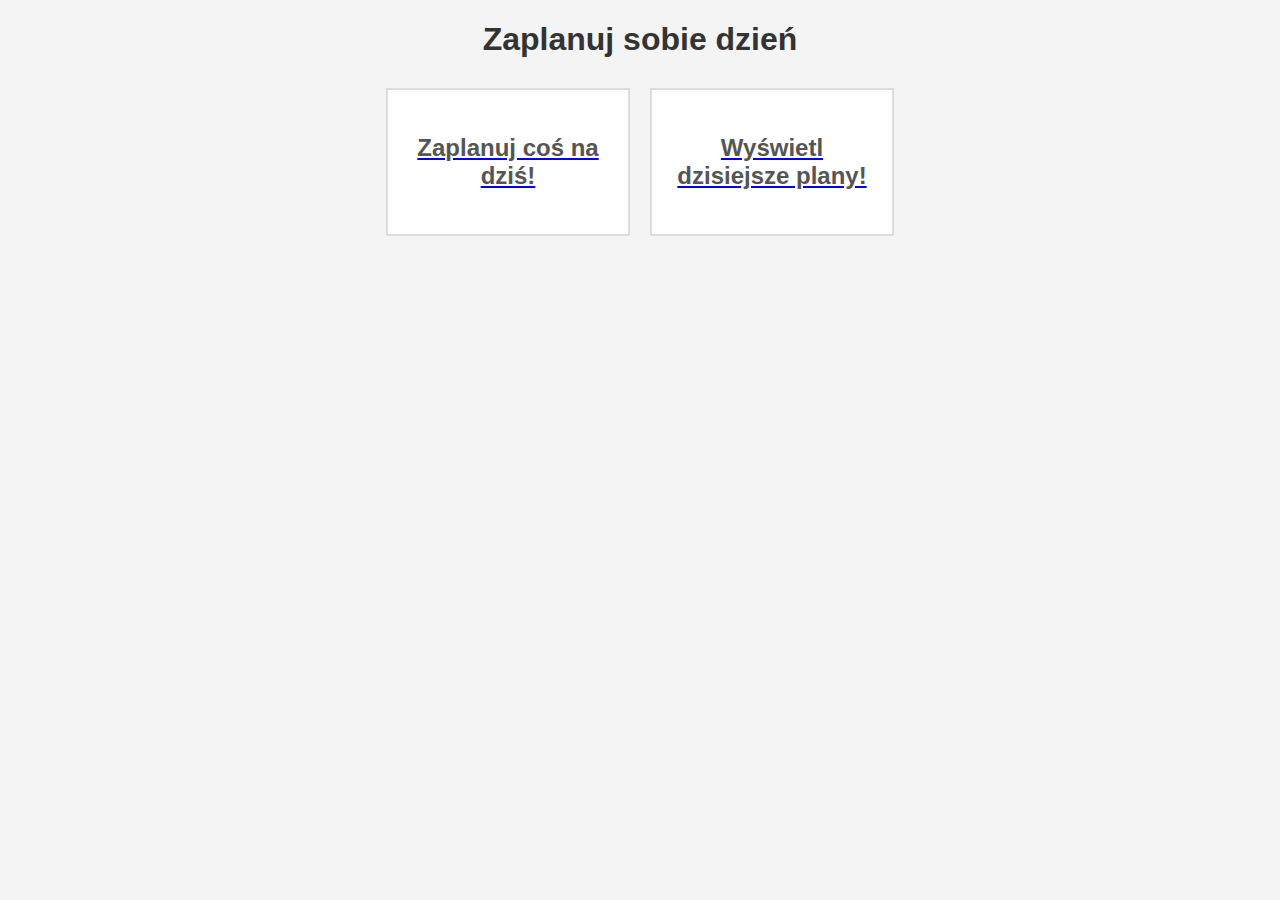
<file: index.html>
<!DOCTYPE html>
<html lang="pl">
<head>
    <meta charset="UTF-8">
    <meta name="viewport" content="width=device-width, initial-scale=1.0">
    <title>Twój planer</title>
    <link rel="stylesheet" href="style.css">
</head>
<body>
    <h1>Zaplanuj sobie dzień</h1>
    <div class="kontener">
        <a href="planer_dzienny.html" class="blok">
            <div>
                <h3>Zaplanuj coś na dziś!</h3>
            </div>
        </a>
        <a href="zaplanowane.php" class="blok">
            <div>
                <h3>Wyświetl dzisiejsze plany!</h3>
            </div>
        </a>
    </div>
</body>
</html>
</file>
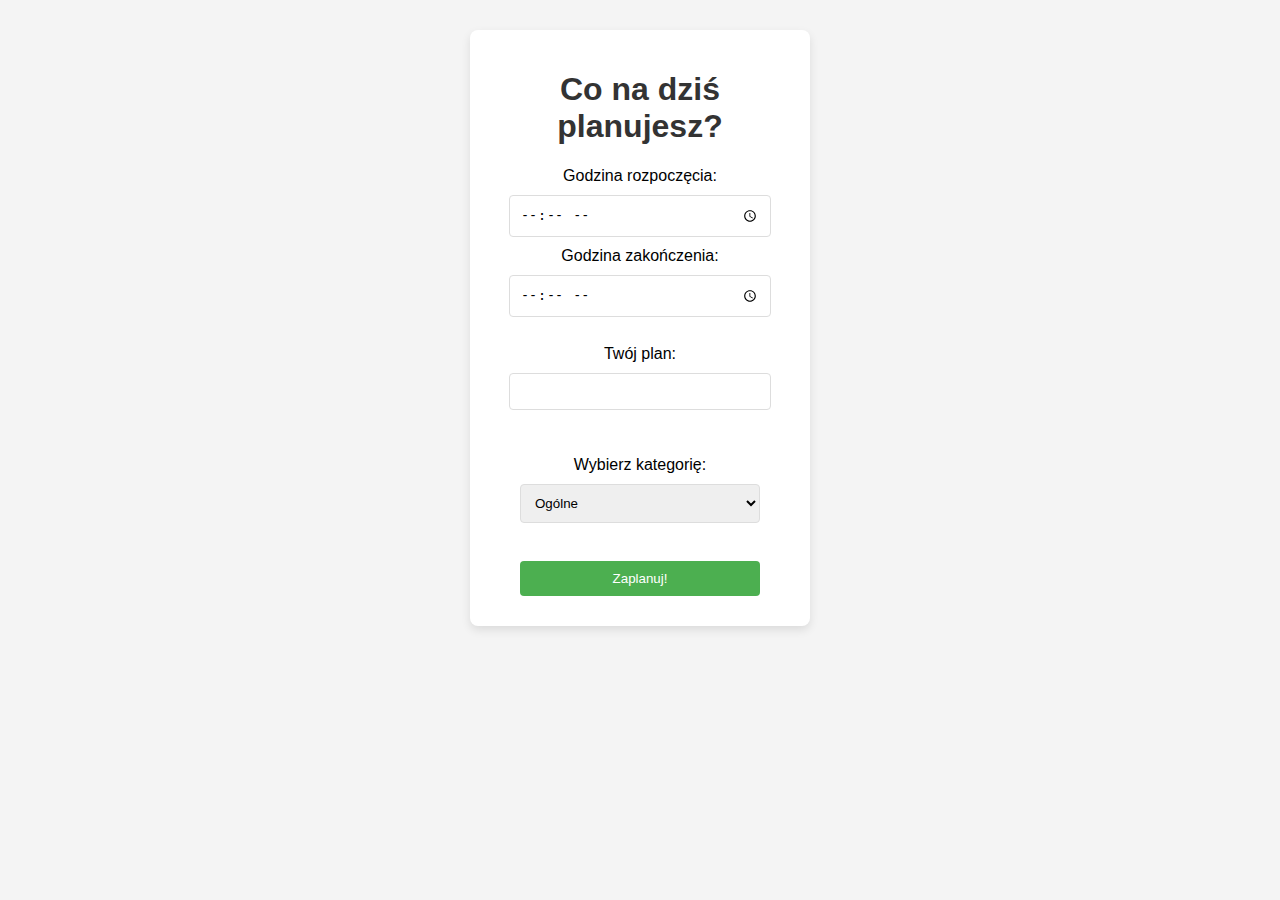
<file: planer_dzienny.html>
<!DOCTYPE html>
<html lang="pl">
<head>
    <meta charset="UTF-8">
    <meta name="viewport" content="width=device-width, initial-scale=1.0">
    <title>Planer dzienny</title>
    <link rel="stylesheet" href="style.css">
</head>
<body>
    <div class="formularz">
        <h1>Co na dziś planujesz?</h1>
        <form action="planowanie_dzien.php" method="post">
            <label for="godzina_s">Godzina rozpoczęcia: </label>
            <input type="time" id="godzina_s" name="godzina_s" required>
            <br>
            <label for="godzina_k">Godzina zakończenia: </label>
            <input type="time" id="godzina_k" name="godzina_k" required>
            <br><br>
            <label for="plan">Twój plan: </label>
            <input type="text" id="plan" name="plan" required><br>
            <br><br>
            <label for="kategoria">Wybierz kategorię: </label>
            <select name="kategoria" id="kategoria" required>
                <option value="1">Ogólne</option>
                <option value="2">Ważne</option>
                <option value="3">Pilne</option>
            </select>
            <br><br>
            <button type="submit" id="zaplanuj">Zaplanuj!</button>
        </form>
    </div>
</body>
</html>
</file>
<file: style.css>
body {
    font-family: Arial, sans-serif;
    margin: 0;
    padding: 0;
    background-color: #f4f4f4;
    text-align: center;
}

h1 {
    font-size: 2rem;
    color: #333;
}

h3 {
    font-size: 1.5rem;
    color: #555;
}

.kontener {
    display: flex;
    justify-content: center;
    gap: 20px;
    margin-top: 30px;
}

.kontener div {
    background-color: #fff;
    border: 2px solid #ddd;
    padding: 20px;
    width: 200px;
    text-align: center;
    cursor: pointer;
    transition: all 0.3s ease;
}

.kontener div:hover {
    transform: scale(1.1);
    box-shadow: 0 4px 10px rgba(0, 0, 0, 0.1);
}

.formularz {
    background-color: #fff;
    width: 300px;
    margin: 30px auto;
    padding: 20px;
    border-radius: 8px;
    box-shadow: 0 4px 10px rgba(0, 0, 0, 0.1);
    padding-right: 20px;
}

input, select, button {
    width: 80%;
    padding: 10px;
    margin: 10px;
    border: 1px solid #ddd;
    border-radius: 4px;
}

button {
    background-color: #4CAF50;
    color: white;
    border: none;
    cursor: pointer;
}

button:hover {
    background-color: #45a049;
}

.kontener-plany {
    display: flex;
    flex-direction: column;
    align-items: center;
    margin-top: 20px;
}

.blok-plan {
    background-color: #fff;
    width: 80%;
    padding: 15px;
    margin-bottom: 15px;
    border: 1px solid #ddd;
    border-radius: 4px;
    text-align: left;
}

.blok-plan:hover {
    box-shadow: 0 4px 8px rgba(0, 0, 0, 0.1);
}
</file>
